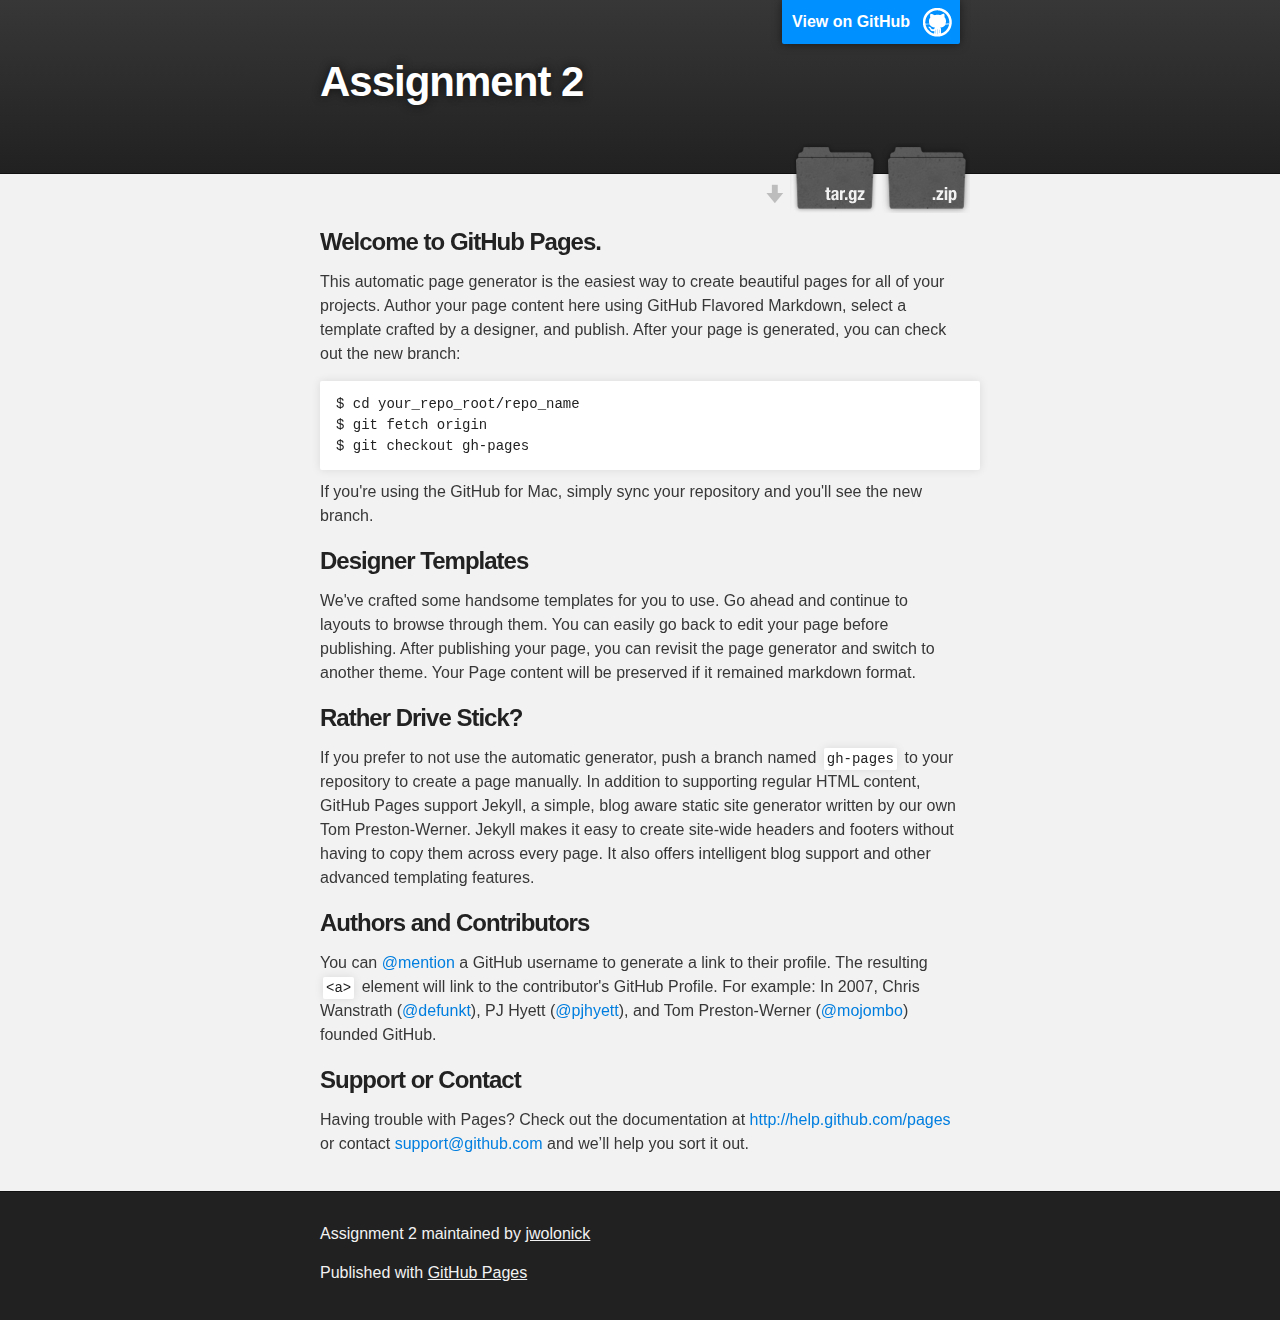
<file: index.html>
<!DOCTYPE html>
<html>

  <head>
    <meta charset='utf-8'>
    <meta http-equiv="X-UA-Compatible" content="chrome=1">
    <meta name="description" content="Assignment 2 : ">

    <link rel="stylesheet" type="text/css" media="screen" href="stylesheets/stylesheet.css">

    <title>Assignment 2</title>
  </head>

  <body>

    <!-- HEADER -->
    <div id="header_wrap" class="outer">
        <header class="inner">
          <a id="forkme_banner" href="https://github.com/jwolonick/mygithubpage">View on GitHub</a>

          <h1 id="project_title">Assignment 2</h1>
          <h2 id="project_tagline"></h2>

            <section id="downloads">
              <a class="zip_download_link" href="https://github.com/jwolonick/mygithubpage/zipball/master">Download this project as a .zip file</a>
              <a class="tar_download_link" href="https://github.com/jwolonick/mygithubpage/tarball/master">Download this project as a tar.gz file</a>
            </section>
        </header>
    </div>

    <!-- MAIN CONTENT -->
    <div id="main_content_wrap" class="outer">
      <section id="main_content" class="inner">
        <h3>
<a name="welcome-to-github-pages" class="anchor" href="#welcome-to-github-pages"><span class="octicon octicon-link"></span></a>Welcome to GitHub Pages.</h3>

<p>This automatic page generator is the easiest way to create beautiful pages for all of your projects. Author your page content here using GitHub Flavored Markdown, select a template crafted by a designer, and publish. After your page is generated, you can check out the new branch:</p>

<pre><code>$ cd your_repo_root/repo_name
$ git fetch origin
$ git checkout gh-pages
</code></pre>

<p>If you're using the GitHub for Mac, simply sync your repository and you'll see the new branch.</p>

<h3>
<a name="designer-templates" class="anchor" href="#designer-templates"><span class="octicon octicon-link"></span></a>Designer Templates</h3>

<p>We've crafted some handsome templates for you to use. Go ahead and continue to layouts to browse through them. You can easily go back to edit your page before publishing. After publishing your page, you can revisit the page generator and switch to another theme. Your Page content will be preserved if it remained markdown format.</p>

<h3>
<a name="rather-drive-stick" class="anchor" href="#rather-drive-stick"><span class="octicon octicon-link"></span></a>Rather Drive Stick?</h3>

<p>If you prefer to not use the automatic generator, push a branch named <code>gh-pages</code> to your repository to create a page manually. In addition to supporting regular HTML content, GitHub Pages support Jekyll, a simple, blog aware static site generator written by our own Tom Preston-Werner. Jekyll makes it easy to create site-wide headers and footers without having to copy them across every page. It also offers intelligent blog support and other advanced templating features.</p>

<h3>
<a name="authors-and-contributors" class="anchor" href="#authors-and-contributors"><span class="octicon octicon-link"></span></a>Authors and Contributors</h3>

<p>You can <a href="https://github.com/blog/821" class="user-mention">@mention</a> a GitHub username to generate a link to their profile. The resulting <code>&lt;a&gt;</code> element will link to the contributor's GitHub Profile. For example: In 2007, Chris Wanstrath (<a href="https://github.com/defunkt" class="user-mention">@defunkt</a>), PJ Hyett (<a href="https://github.com/pjhyett" class="user-mention">@pjhyett</a>), and Tom Preston-Werner (<a href="https://github.com/mojombo" class="user-mention">@mojombo</a>) founded GitHub.</p>

<h3>
<a name="support-or-contact" class="anchor" href="#support-or-contact"><span class="octicon octicon-link"></span></a>Support or Contact</h3>

<p>Having trouble with Pages? Check out the documentation at <a href="http://help.github.com/pages">http://help.github.com/pages</a> or contact <a href="mailto:support@github.com">support@github.com</a> and we’ll help you sort it out.</p>
      </section>
    </div>

    <!-- FOOTER  -->
    <div id="footer_wrap" class="outer">
      <footer class="inner">
        <p class="copyright">Assignment 2 maintained by <a href="https://github.com/jwolonick">jwolonick</a></p>
        <p>Published with <a href="http://pages.github.com">GitHub Pages</a></p>
      </footer>
    </div>

    

  </body>
</html>
</file>
<file: stylesheets/stylesheet.css>
/*******************************************************************************
Slate Theme for GitHub Pages
by Jason Costello, @jsncostello
*******************************************************************************/

@import url(pygment_trac.css);

/*******************************************************************************
MeyerWeb Reset
*******************************************************************************/

html, body, div, span, applet, object, iframe,
h1, h2, h3, h4, h5, h6, p, blockquote, pre,
a, abbr, acronym, address, big, cite, code,
del, dfn, em, img, ins, kbd, q, s, samp,
small, strike, strong, sub, sup, tt, var,
b, u, i, center,
dl, dt, dd, ol, ul, li,
fieldset, form, label, legend,
table, caption, tbody, tfoot, thead, tr, th, td,
article, aside, canvas, details, embed,
figure, figcaption, footer, header, hgroup,
menu, nav, output, ruby, section, summary,
time, mark, audio, video {
  margin: 0;
  padding: 0;
  border: 0;
  font: inherit;
  vertical-align: baseline;
}

/* HTML5 display-role reset for older browsers */
article, aside, details, figcaption, figure,
footer, header, hgroup, menu, nav, section {
  display: block;
}

ol, ul {
  list-style: none;
}

table {
  border-collapse: collapse;
  border-spacing: 0;
}

/*******************************************************************************
Theme Styles
*******************************************************************************/

body {
  box-sizing: border-box;
  color:#373737;
  background: #212121;
  font-size: 16px;
  font-family: 'Myriad Pro', Calibri, Helvetica, Arial, sans-serif;
  line-height: 1.5;
  -webkit-font-smoothing: antialiased;
}

h1, h2, h3, h4, h5, h6 {
  margin: 10px 0;
  font-weight: 700;
  color:#222222;
  font-family: 'Lucida Grande', 'Calibri', Helvetica, Arial, sans-serif;
  letter-spacing: -1px;
}

h1 {
  font-size: 36px;
  font-weight: 700;
}

h2 {
  padding-bottom: 10px;
  font-size: 32px;
  background: url('../images/bg_hr.png') repeat-x bottom;
}

h3 {
  font-size: 24px;
}

h4 {
  font-size: 21px;
}

h5 {
  font-size: 18px;
}

h6 {
  font-size: 16px;
}

p {
  margin: 10px 0 15px 0;
}

footer p {
  color: #f2f2f2;
}

a {
  text-decoration: none;
  color: #007edf;
  text-shadow: none;

  transition: color 0.5s ease;
  transition: text-shadow 0.5s ease;
  -webkit-transition: color 0.5s ease;
  -webkit-transition: text-shadow 0.5s ease;
  -moz-transition: color 0.5s ease;
  -moz-transition: text-shadow 0.5s ease;
  -o-transition: color 0.5s ease;
  -o-transition: text-shadow 0.5s ease;
  -ms-transition: color 0.5s ease;
  -ms-transition: text-shadow 0.5s ease;
}

a:hover, a:focus {text-decoration: underline;}

footer a {
  color: #F2F2F2;
  text-decoration: underline;
}

em {
  font-style: italic;
}

strong {
  font-weight: bold;
}

img {
  position: relative;
  margin: 0 auto;
  max-width: 739px;
  padding: 5px;
  margin: 10px 0 10px 0;
  border: 1px solid #ebebeb;

  box-shadow: 0 0 5px #ebebeb;
  -webkit-box-shadow: 0 0 5px #ebebeb;
  -moz-box-shadow: 0 0 5px #ebebeb;
  -o-box-shadow: 0 0 5px #ebebeb;
  -ms-box-shadow: 0 0 5px #ebebeb;
}

p img {
  display: inline;
  margin: 0;
  padding: 0;
  vertical-align: middle;
  text-align: center;
  border: none;
}

pre, code {
  width: 100%;
  color: #222;
  background-color: #fff;

  font-family: Monaco, "Bitstream Vera Sans Mono", "Lucida Console", Terminal, monospace;
  font-size: 14px;

  border-radius: 2px;
  -moz-border-radius: 2px;
  -webkit-border-radius: 2px;
}

pre {
  width: 100%;
  padding: 10px;
  box-shadow: 0 0 10px rgba(0,0,0,.1);
  overflow: auto;
}

code {
  padding: 3px;
  margin: 0 3px;
  box-shadow: 0 0 10px rgba(0,0,0,.1);
}

pre code {
  display: block;
  box-shadow: none;
}

blockquote {
  color: #666;
  margin-bottom: 20px;
  padding: 0 0 0 20px;
  border-left: 3px solid #bbb;
}


ul, ol, dl {
  margin-bottom: 15px
}

ul {
  list-style: inside;
  padding-left: 20px;
}

ol {
  list-style: decimal inside;
  padding-left: 20px;
}

dl dt {
  font-weight: bold;
}

dl dd {
  padding-left: 20px;
  font-style: italic;
}

dl p {
  padding-left: 20px;
  font-style: italic;
}

hr {
  height: 1px;
  margin-bottom: 5px;
  border: none;
  background: url('../images/bg_hr.png') repeat-x center;
}

table {
  border: 1px solid #373737;
  margin-bottom: 20px;
  text-align: left;
 }

th {
  font-family: 'Lucida Grande', 'Helvetica Neue', Helvetica, Arial, sans-serif;
  padding: 10px;
  background: #373737;
  color: #fff;
 }

td {
  padding: 10px;
  border: 1px solid #373737;
 }

form {
  background: #f2f2f2;
  padding: 20px;
}

/*******************************************************************************
Full-Width Styles
*******************************************************************************/

.outer {
  width: 100%;
}

.inner {
  position: relative;
  max-width: 640px;
  padding: 20px 10px;
  margin: 0 auto;
}

#forkme_banner {
  display: block;
  position: absolute;
  top:0;
  right: 10px;
  z-index: 10;
  padding: 10px 50px 10px 10px;
  color: #fff;
  background: url('../images/blacktocat.png') #0090ff no-repeat 95% 50%;
  font-weight: 700;
  box-shadow: 0 0 10px rgba(0,0,0,.5);
  border-bottom-left-radius: 2px;
  border-bottom-right-radius: 2px;
}

#header_wrap {
  background: #212121;
  background: -moz-linear-gradient(top, #373737, #212121);
  background: -webkit-linear-gradient(top, #373737, #212121);
  background: -ms-linear-gradient(top, #373737, #212121);
  background: -o-linear-gradient(top, #373737, #212121);
  background: linear-gradient(top, #373737, #212121);
}

#header_wrap .inner {
  padding: 50px 10px 30px 10px;
}

#project_title {
  margin: 0;
  color: #fff;
  font-size: 42px;
  font-weight: 700;
  text-shadow: #111 0px 0px 10px;
}

#project_tagline {
  color: #fff;
  font-size: 24px;
  font-weight: 300;
  background: none;
  text-shadow: #111 0px 0px 10px;
}

#downloads {
  position: absolute;
  width: 210px;
  z-index: 10;
  bottom: -40px;
  right: 0;
  height: 70px;
  background: url('../images/icon_download.png') no-repeat 0% 90%;
}

.zip_download_link {
  display: block;
  float: right;
  width: 90px;
  height:70px;
  text-indent: -5000px;
  overflow: hidden;
  background: url(../images/sprite_download.png) no-repeat bottom left;
}

.tar_download_link {
  display: block;
  float: right;
  width: 90px;
  height:70px;
  text-indent: -5000px;
  overflow: hidden;
  background: url(../images/sprite_download.png) no-repeat bottom right;
  margin-left: 10px;
}

.zip_download_link:hover {
  background: url(../images/sprite_download.png) no-repeat top left;
}

.tar_download_link:hover {
  background: url(../images/sprite_download.png) no-repeat top right;
}

#main_content_wrap {
  background: #f2f2f2;
  border-top: 1px solid #111;
  border-bottom: 1px solid #111;
}

#main_content {
  padding-top: 40px;
}

#footer_wrap {
  background: #212121;
}



/*******************************************************************************
Small Device Styles
*******************************************************************************/

@media screen and (max-width: 480px) {
  body {
    font-size:14px;
  }

  #downloads {
    display: none;
  }

  .inner {
    min-width: 320px;
    max-width: 480px;
  }

  #project_title {
  font-size: 32px;
  }

  h1 {
    font-size: 28px;
  }

  h2 {
    font-size: 24px;
  }

  h3 {
    font-size: 21px;
  }

  h4 {
    font-size: 18px;
  }

  h5 {
    font-size: 14px;
  }

  h6 {
    font-size: 12px;
  }

  code, pre {
    min-width: 320px;
    max-width: 480px;
    font-size: 11px;
  }

}
</file>
